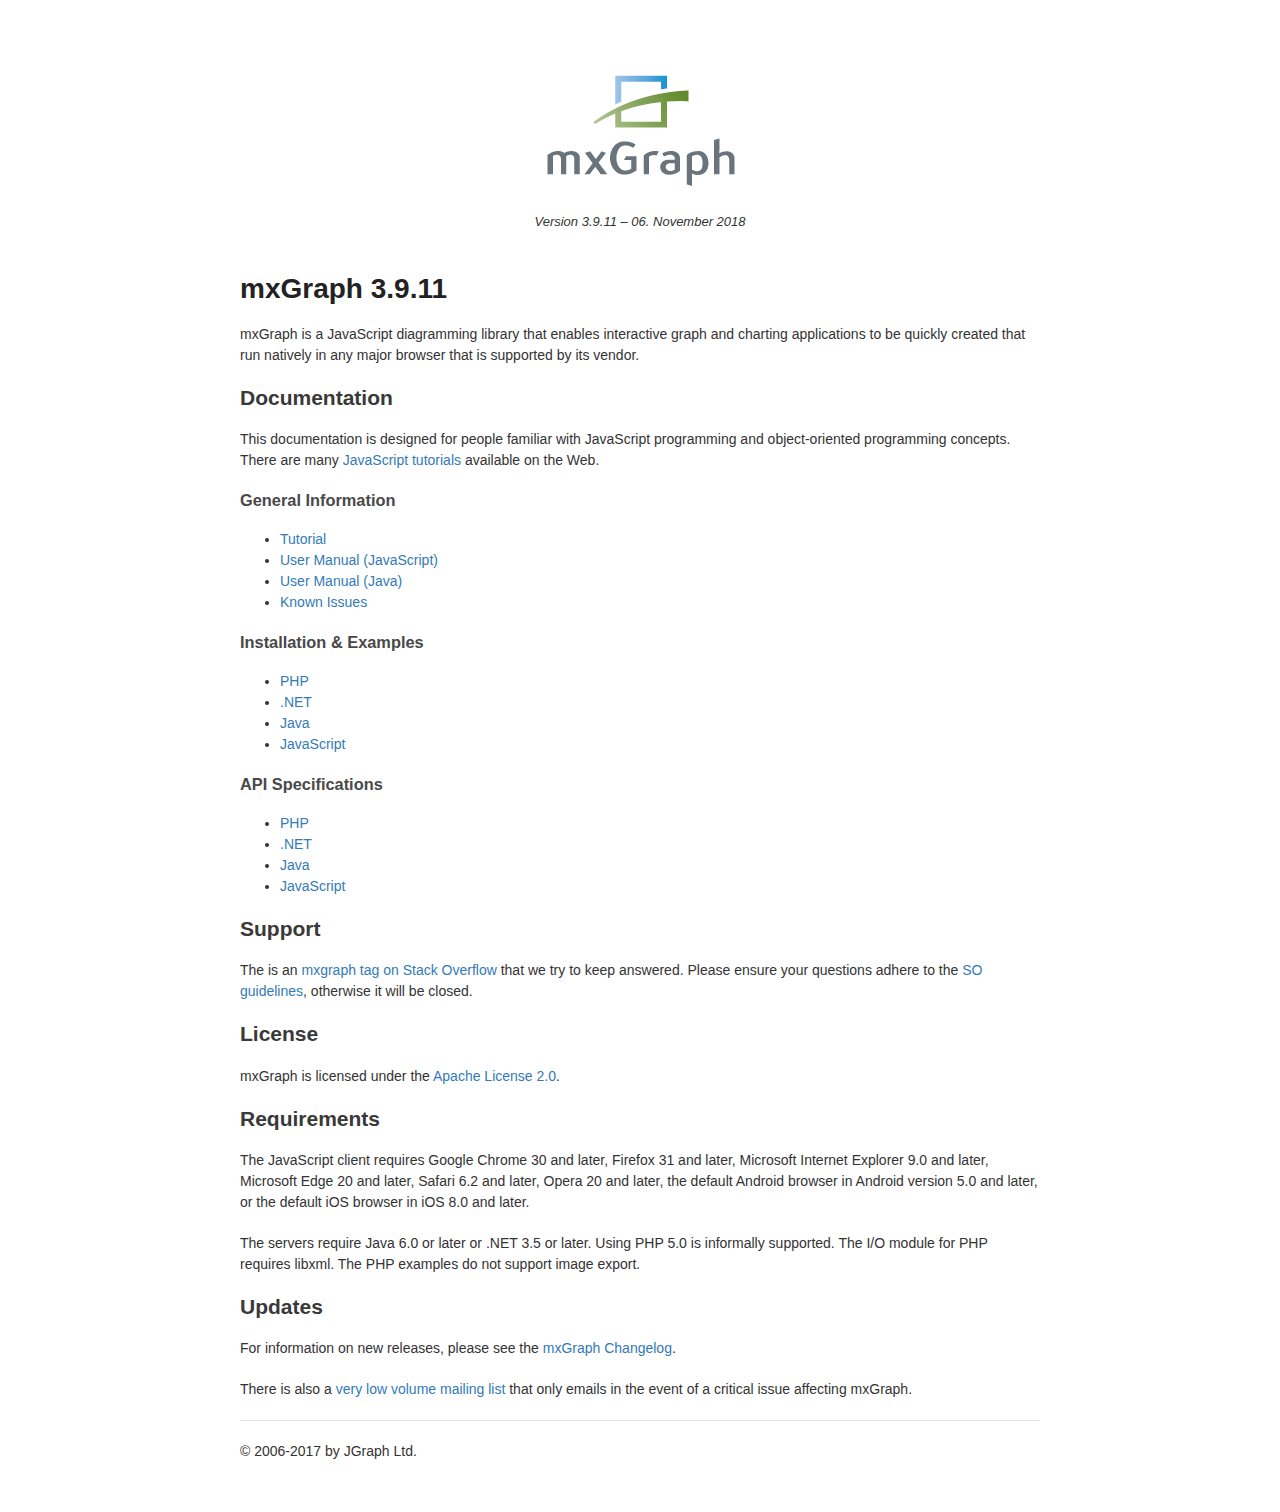
<file: FastCook/staticfiles/fastcookapp/mxgraph-master/mxgraph-master/index.html>
<html>
<head>
	<title>mxGraph 3.9.11</title>
    <link rel="stylesheet" href="docs/css/manual-styles.css">
    <link rel="stylesheet" href="docs/css/manual-colors.css">
</head>
<body>
<br/>
<center>
<img src="docs/images/mxgraph_logo.gif" alt="mxGraph"/><br/>
<font size="-1"><i>
Version 3.9.11 &ndash; 06. November 2018
</i></font>
</center>
<br/>
<br/>
<h1>mxGraph 3.9.11</h1>
<p>
	mxGraph is a JavaScript diagramming library that enables interactive graph 
	and charting applications to be quickly created that run natively in any
	major browser that is supported by its vendor.
</p>
<h2>Documentation</h2>
<p>
	This documentation is designed for people familiar with JavaScript programming
	and object-oriented programming concepts. There are many
	<a href="http://www.google.com/search?q=javascript+tutorials">JavaScript
	tutorials</a> available on the Web.
</p>
<h3>General Information</h3>
<ul>
	<li><a href="docs/tutorial.html">Tutorial</a></li>
	<li><a href="docs/manual.html">User Manual (JavaScript)</a></li>
	<li><a href="docs/manual_javavis.html">User Manual (Java)</a></li>
	<li><a href="docs/known-issues.html">Known Issues</a></li>
</ul>
<h3>Installation &amp; Examples</h3>
<ul>
	<li><a href="php/index.html">PHP</a></li>
	<li><a href="dotnet/index.html">.NET</a></li>
	<li><a href="java/index.html">Java</a></li>
	<li><a href="javascript/index.html">JavaScript</a></li>
</ul>
<h3>API Specifications</h3>
<ul>
	<li><a href="docs/php-api/index.html">PHP</a></li>
	<li><a href="dotnet/docs/html/index.html">.NET</a></li>
	<li><a href="java/docs/index.html">Java</a></li>
	<li><a href="docs/js-api/index.html">JavaScript</a></li>
</ul>
<h2>Support</h2>
<p>
	The is an <a href="http://stackoverflow.com/questions/tagged/mxgraph" target="_blank">
	mxgraph tag on Stack Overflow</a> that we try to keep answered. Please ensure 
	your questions adhere to the <a href="http://stackoverflow.com/help/on-topic" target="_blank">
	SO guidelines</a>, otherwise it will be closed.
</p>
<h2>License</h2>
<p>
	mxGraph is licensed under the  
	<a href="https://github.com/jgraph/mxgraph/blob/master/LICENSE" target="_blank">
	Apache License 2.0</a>.
</p>
<h2>Requirements</h2>
<p>
  	The JavaScript client requires Google Chrome 30 and later, Firefox 31 and later, 
  	Microsoft Internet Explorer 9.0 and later, Microsoft Edge 20 and later, 
  	 Safari 6.2 and later, Opera 20 and later, the default Android browser in Android 
  	version 5.0 and later, or the default iOS browser in iOS 8.0 and later.
</p>
<p>
  	The servers require Java 6.0 or later or .NET 3.5 or later.
  	Using PHP 5.0 is informally supported. The I/O module for PHP requires libxml.
	The PHP examples do not support image export.
</p>
<h2>Updates</h2>
<p>
	For information on new releases, please see the <a href="https://www.jgraph.com/mxchangelog.html" target="_blank">mxGraph Changelog</a>.
</p>
<p>
	There is also a <a href="http://jgraph.us7.list-manage.com/subscribe?u=78de8afbba93a005d81a1bb43&id=f60ca063dd" target="_blank"> very low volume mailing list</a> that only emails in the event of a critical 
	issue affecting mxGraph.
<hr size="1">
&copy; 2006-2017 by JGraph Ltd.
</body>
</html>
</file>
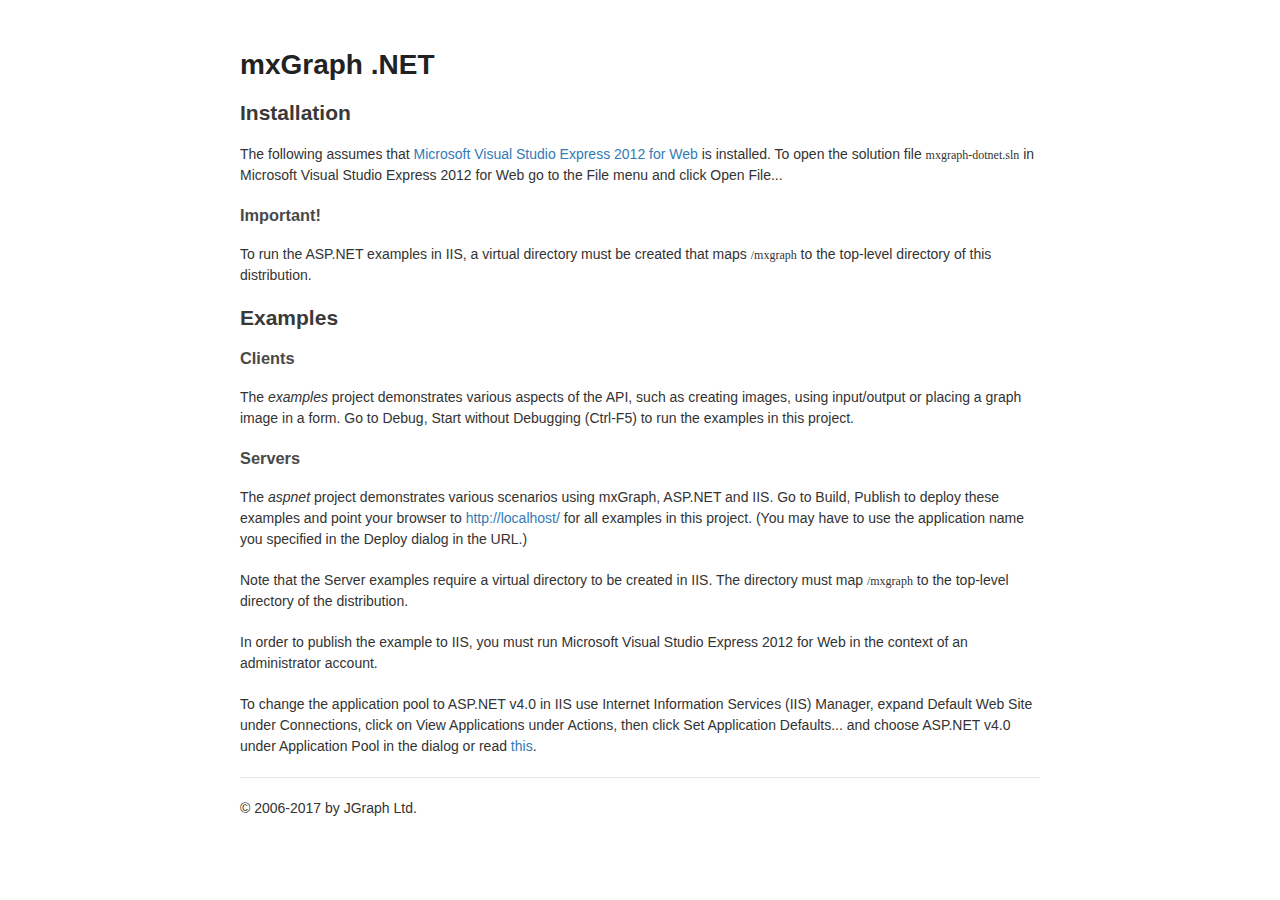
<file: FastCook/staticfiles/fastcookapp/mxgraph-master/mxgraph-master/dotnet/index.html>
<html>
<head>
	<title>mxGraph .NET</title>
    <link rel="stylesheet" href="../docs/css/manual-styles.css">
    <link rel="stylesheet" href="../docs/css/manual-colors.css">
</head>
<body>
<h1>mxGraph .NET</h1>
<h2>Installation</h2>
<p>
	The following assumes that <a href="http://www.microsoft.com/visualstudio/eng/products/visual-studio-express-for-web">Microsoft Visual Studio Express 2012 for Web</a>
	is installed. To open the solution file <code>mxgraph-dotnet.sln</code> in
	Microsoft Visual Studio Express 2012 for Web go to the File menu and click
	Open File...
</p>
<h3>Important!</h3>
<p>
	To run the ASP.NET examples in IIS, a virtual directory must be created
	that maps <code>/mxgraph</code> to the top-level directory of this distribution.
</p>
<h2>Examples</h2>
<h3>Clients</h3>
<p>
	The <i>examples</i> project demonstrates various aspects of the API, such
	as creating images, using input/output or placing a graph image in a form.
	Go to Debug, Start without Debugging (Ctrl-F5) to run the examples in this
	project.
</p>
<h3>Servers</h3>
<p>
	The <i>aspnet</i> project demonstrates various scenarios using mxGraph,
	ASP.NET and IIS. Go to Build, Publish to deploy these examples and point
	your browser to <a href="http://localhost/">http://localhost/</a> for all
	examples in this project. (You may have to use the application name you
	specified in the Deploy dialog in the URL.)
</p>
<p>
	Note that the Server examples require a virtual directory to be created in
	IIS. The directory must map <code>/mxgraph</code> to the top-level directory
	of the distribution.
</p>
<p>
	In order to publish the example to IIS, you must run Microsoft Visual
	Studio Express 2012 for Web in the context of an administrator account.
</p>
<p>
	To change the application pool to ASP.NET v4.0 in IIS use Internet
	Information Services (IIS) Manager, expand Default Web Site under Connections,
	click on View Applications under Actions, then click Set Application Defaults...
	and choose ASP.NET v4.0 under Application Pool in the dialog or read
	<a href="http://technet.microsoft.com/en-us/library/cc754523(WS.10).aspx">this</a>.
</p>
<hr size="1">
&copy; 2006-2017 by JGraph Ltd.
</body>
</html>
</file>
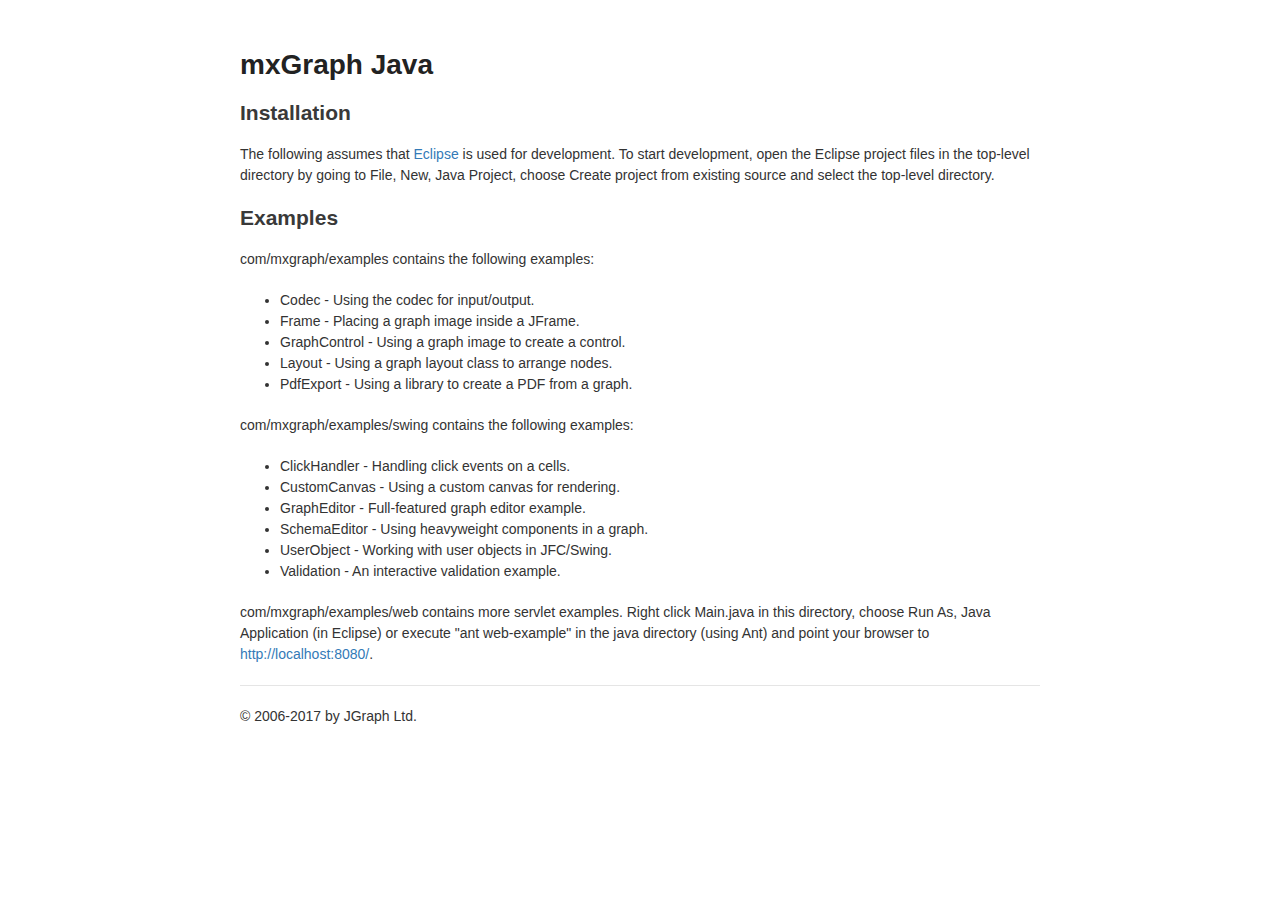
<file: FastCook/staticfiles/fastcookapp/mxgraph-master/mxgraph-master/java/index.html>
<html>
<head>
	<title>mxGraph Java</title>
    <link rel="stylesheet" href="../docs/css/manual-styles.css">
    <link rel="stylesheet" href="../docs/css/manual-colors.css">
</head>
<body>
<h1>mxGraph Java</h1>
<h2>Installation</h2>
<p>
	The following assumes that <a href="http://www.eclipse.org">Eclipse</a>
	is used for development. To start development, open the Eclipse project
	files in the top-level directory by going to File, New, Java Project,
	choose Create project from existing source and select the top-level
	directory.
</p>
<h2>Examples</h2>
<p>
	com/mxgraph/examples contains the following examples:
</p>
<ul>
	<li>Codec - Using the codec for input/output.</li>
	<li>Frame - Placing a graph image inside a JFrame.</li>
	<li>GraphControl - Using a graph image to create a control.</li>
	<li>Layout - Using a graph layout class to arrange nodes.</li>
	<li>PdfExport - Using a library to create a PDF from a graph.</li>
</ul>
<p>
	com/mxgraph/examples/swing contains the following examples:
</p>
<ul>
	<li>ClickHandler - Handling click events on a cells.</li>
	<li>CustomCanvas - Using a custom canvas for rendering.</li>
	<li>GraphEditor - Full-featured graph editor example.</li>
	<li>SchemaEditor - Using heavyweight components in a graph.</li>
	<li>UserObject - Working with user objects in JFC/Swing.</li>
	<li>Validation - An interactive validation example.</li>
</ul>
<p>
	com/mxgraph/examples/web contains more servlet examples.
	Right click Main.java in this directory, choose Run As, Java
	Application (in Eclipse) or execute "ant web-example" in the
	java directory (using Ant) and point your browser to
	<a href="http://localhost:8080/">http://localhost:8080/</a>.
</p>
<hr size="1">
&copy; 2006-2017 by JGraph Ltd.
</body>
</html>
</file>
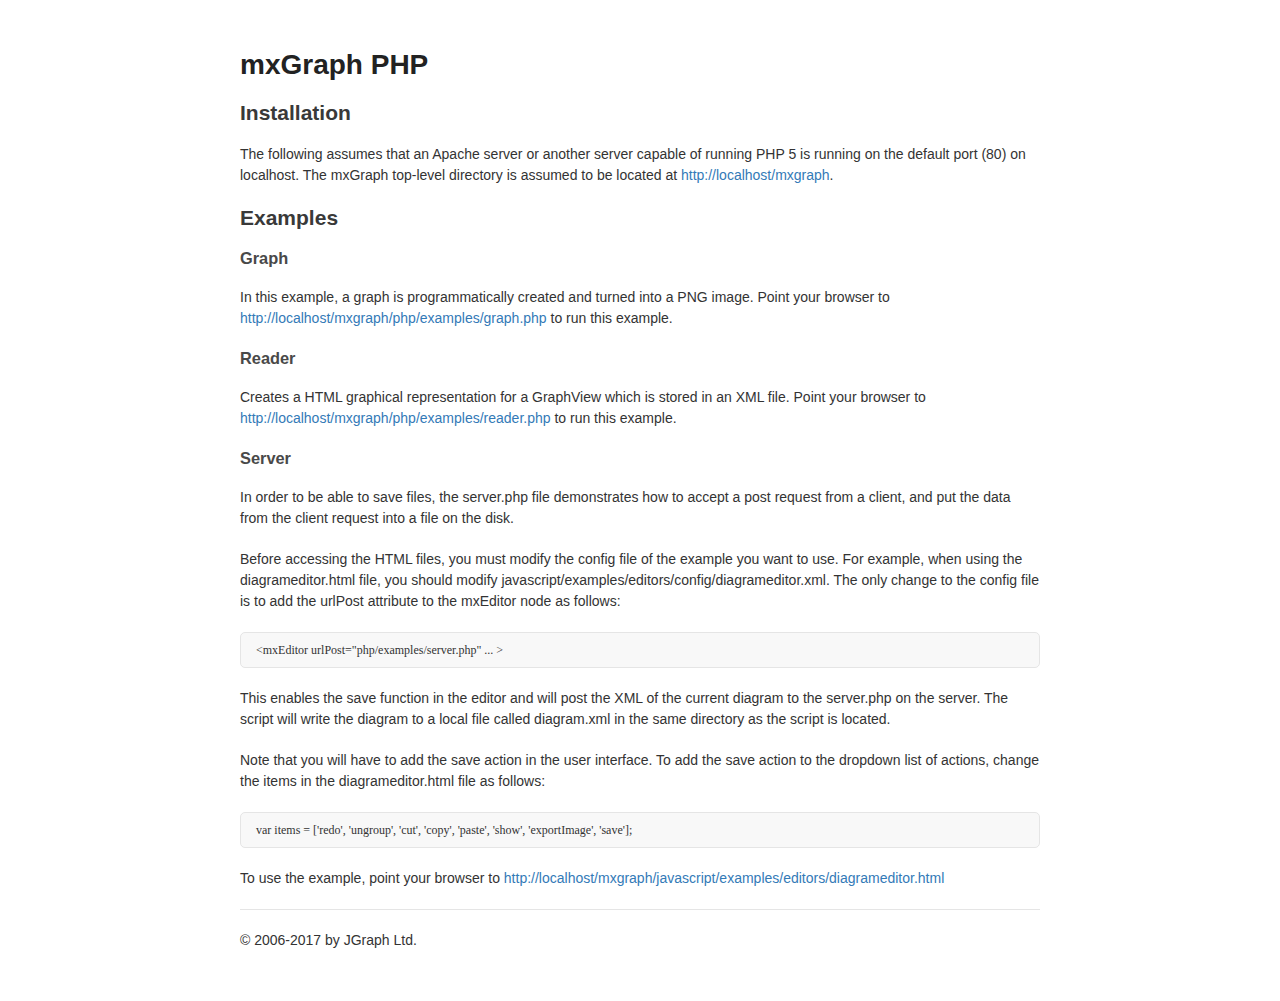
<file: FastCook/staticfiles/fastcookapp/mxgraph-master/mxgraph-master/php/index.html>
<html>
<head>
	<title>mxGraph PHP</title>
    <link rel="stylesheet" href="../docs/css/manual-styles.css">
    <link rel="stylesheet" href="../docs/css/manual-colors.css">
</head>
<body>
<h1>mxGraph PHP</h1>
<h2>Installation</h2>
<p>
	The following assumes that an Apache server or another server capable of
	running PHP 5 is running on the default port (80) on localhost. The
	mxGraph top-level directory is assumed to be located at
	<a href="http://localhost/mxgraph">http://localhost/mxgraph</a>.
</p>
<h2>Examples</h2>
<h3>Graph</h3>
<p>
	In this example, a graph is programmatically created and turned into a PNG
	image. Point your browser to
	<a href="http://localhost/mxgraph/php/examples/graph.php">http://localhost/mxgraph/php/examples/graph.php</a>
	to run this example.
</p>
<h3>Reader</h3>
<p>
	Creates a HTML graphical representation for a GraphView which is stored in
	an XML file. Point your browser to 
	<a href="http://localhost/mxgraph/php/examples/reader.php">http://localhost/mxgraph/php/examples/reader.php</a>
	to run this example.
</p>
<h3>Server</h3>
<p>
	In order to be able to save files, the server.php file demonstrates how to
	accept a post request from a client, and put the data from the client
	request into a file on the disk.
</p>
<p>
	Before accessing the HTML files, you must modify the config file of the
	example you want to use. For example, when using the diagrameditor.html
	file, you should modify javascript/examples/editors/config/diagrameditor.xml.
	The only change to the config file is to add the urlPost attribute to the
	mxEditor node as follows:
</p>
<pre>
&lt;mxEditor urlPost="php/examples/server.php" ... &gt;
</pre>
<p>
	This enables the save function in the editor and will post the XML of the
	current diagram to the server.php on the server. The script will write the
	diagram to a local file called diagram.xml in the same directory as the
	script is located.
</p>
<p>
	Note that you will have to add the save action in the user interface. To
	add the save action to the dropdown list of actions, change the items in
	the diagrameditor.html file as follows:
</p>
<pre>
var items = ['redo', 'ungroup', 'cut', 'copy', 'paste', 'show', 'exportImage', 'save'];
</pre>
<p>
	To use the example, point your browser to
	<a href="http://localhost/mxgraph/javascript/examples/editors/diagrameditor.html">http://localhost/mxgraph/javascript/examples/editors/diagrameditor.html</a>
</p>
<hr size="1">
&copy; 2006-2017 by JGraph Ltd.
</body>
</html>
</file>
<file: FastCook/staticfiles/fastcookapp/mxgraph-master/mxgraph-master/docs/css/manual-styles.css>
@import url(https://fonts.googleapis.com/css?family=Lato:300italic,700italic,300,700);

body {
  padding:50px;
  font:14px/1.5 "Helvetica Neue", Helvetica, Arial, sans-serif;
  color:#333;
  font-weight:400;
  max-width:800px;
  margin: 0 auto;
}

h1, h2, h3, h4, h5, h6 {
  color:#222;
  margin:0 0 20px;
}

p, ul, ol, table, pre, dl {
  margin:0 0 20px;
}

h1, h2, h3 {
  line-height:1.1;
}

h1 {
  font-size:28px;
}

h2 {
  color:#393939;
}

h3, h4, h5, h6 {
  color:#494949;
}

a {
  color:#337ab7;
  font-weight:400;
  text-decoration:none;
}

a small {
  font-size:11px;
  color:#777;
  margin-top:-0.6em;
  display:block;
}

.wrapper {
  width:860px;
  margin:0 auto;
}

blockquote {
  border-left:1px solid #e5e5e5;
  margin:0;
  padding:0 0 0 20px;
  font-style:italic;
}

code, pre {
  font-family:Monaco, Bitstream Vera Sans Mono, Lucida Console, Terminal;
  color:#333;
  font-size:12px;
}

pre {
  padding:8px 15px;
  background: #f8f8f8;  
  border-radius:5px;
  border:1px solid #e5e5e5;
  overflow-x: auto;
}

table {
  width:100%;
  border-collapse:collapse;
}

th, td {
  text-align:left;
  padding:5px 10px;
  border-bottom:1px solid #e5e5e5;
}

dt {
  color:#444;
  font-weight:700;
}

th {
  color:#444;
}

img {
    display:block;
    margin:auto;
}

header {
  width:270px;
  float:left;
  position:fixed;
}

header ul {
  list-style:none;
  height:40px;
  
  padding:0;
  
  background: #eee;
  background: -moz-linear-gradient(top, #f8f8f8 0%, #dddddd 100%);
  background: -webkit-gradient(linear, left top, left bottom, color-stop(0%,#f8f8f8), color-stop(100%,#dddddd));
  background: -webkit-linear-gradient(top, #f8f8f8 0%,#dddddd 100%);
  background: -o-linear-gradient(top, #f8f8f8 0%,#dddddd 100%);
  background: -ms-linear-gradient(top, #f8f8f8 0%,#dddddd 100%);
  background: linear-gradient(top, #f8f8f8 0%,#dddddd 100%);
  
  border-radius:5px;
  border:1px solid #d2d2d2;
  box-shadow:inset #fff 0 1px 0, inset rgba(0,0,0,0.03) 0 -1px 0;
  width:270px;
}

header li {
  width:89px;
  float:left;
  border-right:1px solid #d2d2d2;
  height:40px;
}

header ul a {
  line-height:1;
  font-size:11px;
  color:#999;
  display:block;
  text-align:center;
  padding-top:6px;
  height:40px;
}

strong {
  color:#222;
  font-weight:700;
}

header ul li + li {
  width:88px;
  border-left:1px solid #fff;
}

header ul li + li + li {
  border-right:none;
  width:89px;
}

header ul a strong {
  font-size:14px;
  display:block;
  color:#222;
}

section {
  width:500px;
  float:right;
  padding-bottom:50px;
}

small {
  font-size:11px;
}

hr {
  border:0;
  background:#e5e5e5;
  height:1px;
  margin:0 0 20px;
}

footer {
  width:270px;
  float:left;
  position:fixed;
  bottom:50px;
}

@media print, screen and (max-width: 960px) {
  
  div.wrapper {
    width:auto;
    margin:0;
  }
  
  header, section, footer {
    float:none;
    position:static;
    width:auto;
  }
  
  header {
    padding-right:320px;
  }
  
  section {
    border:1px solid #e5e5e5;
    border-width:1px 0;
    padding:20px 0;
    margin:0 0 20px;
  }
  
  header a small {
    display:inline;
  }
  
  header ul {
    position:absolute;
    right:50px;
    top:52px;
  }
}

@media print, screen and (max-width: 720px) {
  body {
    word-wrap:break-word;
  }
  
  header {
    padding:0;
  }
  
  header ul, header p.view {
    position:static;
  }
  
  pre, code {
    word-wrap:normal;
  }
}

@media print, screen and (max-width: 480px) {
  body {
    padding:15px;
  }
  
  header ul {
    display:none;
  }
}

@media print {
  body {
    padding:0.4in;
    font-size:12pt;
    color:#444;
  }
}
</file>
<file: FastCook/staticfiles/fastcookapp/mxgraph-master/mxgraph-master/docs/css/manual-colors.css>
.highlight  { background: #ffffff; }
.highlight .c { color: #999988; font-style: italic } /* Comment */
.highlight .err { color: #a61717; background-color: #e3d2d2 } /* Error */
.highlight .k { font-weight: bold } /* Keyword */
.highlight .o { font-weight: bold } /* Operator */
.highlight .cm { color: #999988; font-style: italic } /* Comment.Multiline */
.highlight .cp { color: #999999; font-weight: bold } /* Comment.Preproc */
.highlight .c1 { color: #999988; font-style: italic } /* Comment.Single */
.highlight .cs { color: #999999; font-weight: bold; font-style: italic } /* Comment.Special */
.highlight .gd { color: #000000; background-color: #ffdddd } /* Generic.Deleted */
.highlight .gd .x { color: #000000; background-color: #ffaaaa } /* Generic.Deleted.Specific */
.highlight .ge { font-style: italic } /* Generic.Emph */
.highlight .gr { color: #aa0000 } /* Generic.Error */
.highlight .gh { color: #999999 } /* Generic.Heading */
.highlight .gi { color: #000000; background-color: #ddffdd } /* Generic.Inserted */
.highlight .gi .x { color: #000000; background-color: #aaffaa } /* Generic.Inserted.Specific */
.highlight .go { color: #888888 } /* Generic.Output */
.highlight .gp { color: #555555 } /* Generic.Prompt */
.highlight .gs { font-weight: bold } /* Generic.Strong */
.highlight .gu { color: #800080; font-weight: bold; } /* Generic.Subheading */
.highlight .gt { color: #aa0000 } /* Generic.Traceback */
.highlight .kc { font-weight: bold } /* Keyword.Constant */
.highlight .kd { font-weight: bold } /* Keyword.Declaration */
.highlight .kn { font-weight: bold } /* Keyword.Namespace */
.highlight .kp { font-weight: bold } /* Keyword.Pseudo */
.highlight .kr { font-weight: bold } /* Keyword.Reserved */
.highlight .kt { color: #445588; font-weight: bold } /* Keyword.Type */
.highlight .m { color: #009999 } /* Literal.Number */
.highlight .s { color: #d14 } /* Literal.String */
.highlight .na { color: #008080 } /* Name.Attribute */
.highlight .nb { color: #0086B3 } /* Name.Builtin */
.highlight .nc { color: #445588; font-weight: bold } /* Name.Class */
.highlight .no { color: #008080 } /* Name.Constant */
.highlight .ni { color: #800080 } /* Name.Entity */
.highlight .ne { color: #990000; font-weight: bold } /* Name.Exception */
.highlight .nf { color: #990000; font-weight: bold } /* Name.Function */
.highlight .nn { color: #555555 } /* Name.Namespace */
.highlight .nt { color: #000080 } /* Name.Tag */
.highlight .nv { color: #008080 } /* Name.Variable */
.highlight .ow { font-weight: bold } /* Operator.Word */
.highlight .w { color: #bbbbbb } /* Text.Whitespace */
.highlight .mf { color: #009999 } /* Literal.Number.Float */
.highlight .mh { color: #009999 } /* Literal.Number.Hex */
.highlight .mi { color: #009999 } /* Literal.Number.Integer */
.highlight .mo { color: #009999 } /* Literal.Number.Oct */
.highlight .sb { color: #d14 } /* Literal.String.Backtick */
.highlight .sc { color: #d14 } /* Literal.String.Char */
.highlight .sd { color: #d14 } /* Literal.String.Doc */
.highlight .s2 { color: #d14 } /* Literal.String.Double */
.highlight .se { color: #d14 } /* Literal.String.Escape */
.highlight .sh { color: #d14 } /* Literal.String.Heredoc */
.highlight .si { color: #d14 } /* Literal.String.Interpol */
.highlight .sx { color: #d14 } /* Literal.String.Other */
.highlight .sr { color: #009926 } /* Literal.String.Regex */
.highlight .s1 { color: #d14 } /* Literal.String.Single */
.highlight .ss { color: #990073 } /* Literal.String.Symbol */
.highlight .bp { color: #999999 } /* Name.Builtin.Pseudo */
.highlight .vc { color: #008080 } /* Name.Variable.Class */
.highlight .vg { color: #008080 } /* Name.Variable.Global */
.highlight .vi { color: #008080 } /* Name.Variable.Instance */
.highlight .il { color: #009999 } /* Literal.Number.Integer.Long */

.type-csharp .highlight .k { color: #0000FF }
.type-csharp .highlight .kt { color: #0000FF }
.type-csharp .highlight .nf { color: #000000; font-weight: normal }
.type-csharp .highlight .nc { color: #2B91AF }
.type-csharp .highlight .nn { color: #000000 }
.type-csharp .highlight .s { color: #A31515 }
.type-csharp .highlight .sc { color: #A31515 }
</file>
